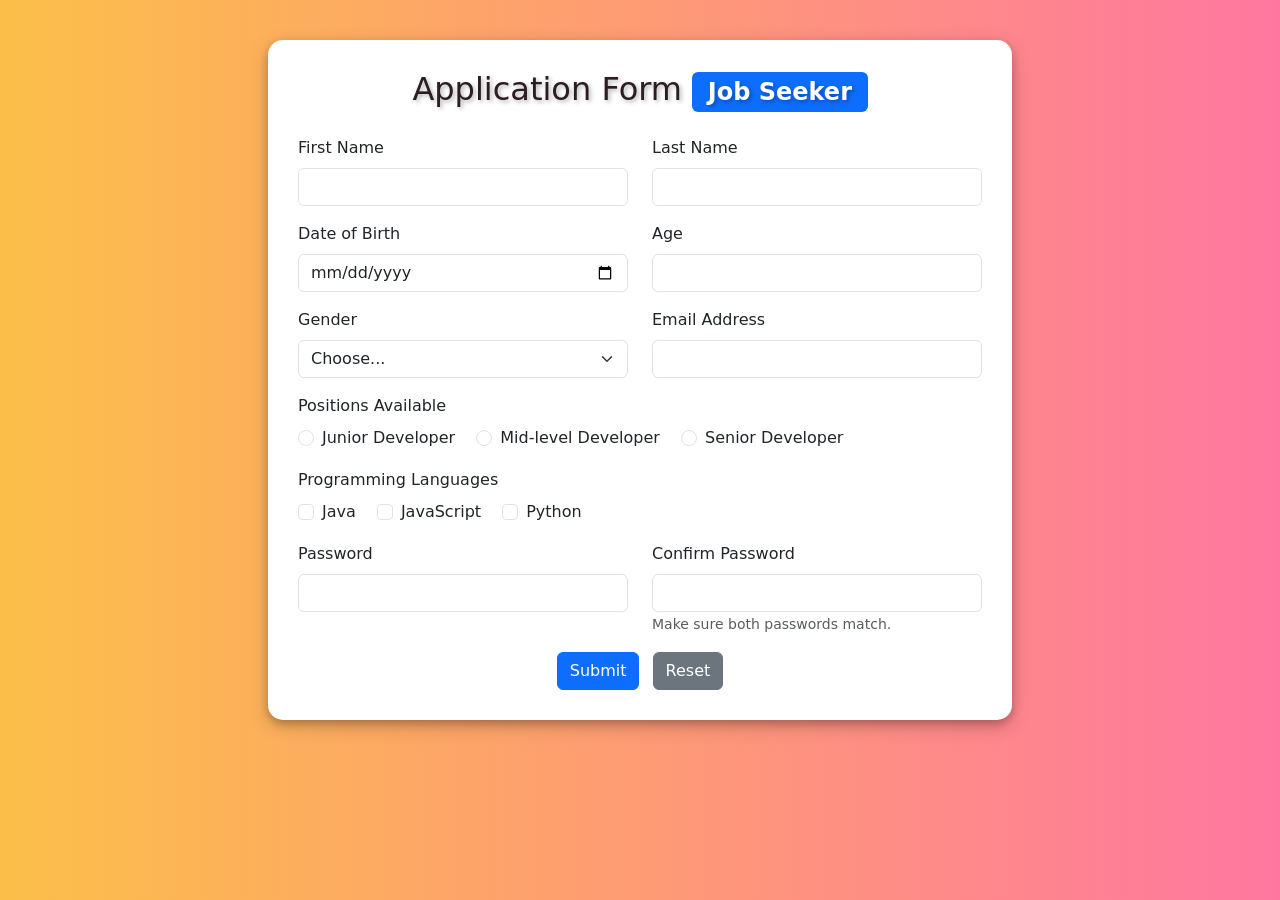
<file: HTML Form/index.htm>
<!DOCTYPE html>
<html lang="en">
<head>
  <meta charset="UTF-8" />
  <meta name="viewport" content="width=device-width, initial-scale=1" />
  <title>Application Form</title>
  <link href="https://cdn.jsdelivr.net/npm/bootstrap@5.3.6/dist/css/bootstrap.min.css" rel="stylesheet" />
  <link href="style.css" rel="stylesheet"/>
</head>
<body>
<div class="container">
  <div class="form-container mx-auto col-md-8">
    <h2 class="text-center mb-4 text-shadow">Application Form <span class="badge text-bg-primary">Job Seeker</span></h2>
    <form id="applicationForm" class="needs-validation" novalidate>
      <div class="row mb-3">
        <div class="col-md-6 position-relative">
          <label for="firstName" class="form-label">First Name</label>
          <input type="text" class="form-control" id="firstName" required pattern="[A-Za-z\s]+" />
          <div class="valid-tooltip">Looks good!</div>
          <div class="invalid-tooltip">Please enter a valid first name.</div>
        </div>
        <div class="col-md-6 position-relative">
          <label for="lastName" class="form-label">Last Name</label>
          <input type="text" class="form-control" id="lastName" required pattern="[A-Za-z\s]+" />
          <div class="valid-tooltip">Looks good!</div>
          <div class="invalid-tooltip">Please enter a valid last name.</div>
        </div>
      </div>

      <div class="row mb-3">
        <div class="col-md-6 position-relative">
          <label for="dob" class="form-label">Date of Birth</label>
          <input type="date" class="form-control" id="dob" required />
          <div class="valid-tooltip">Looks good!</div>
          <div class="invalid-tooltip">Please select your date of birth.</div>
        </div>
        <div class="col-md-6">
          <label for="age" class="form-label">Age</label>
          <input type="number" class="form-control" id="age" readonly />
        </div>
      </div>

      <div class="row mb-3">
        <div class="col-md-6 position-relative">
          <label for="gender" class="form-label">Gender</label>
          <select class="form-select" id="gender" required>
            <option selected disabled value="">Choose...</option>
            <option>Male</option>
            <option>Female</option>
            <option>Other</option>
          </select>
          <div class="valid-tooltip">Looks good!</div>
          <div class="invalid-tooltip">Please select your gender.</div>
        </div>
        <div class="col-md-6 position-relative">
          <label for="email" class="form-label">Email Address</label>
          <input type="email" class="form-control" id="email" required />
          <div class="valid-tooltip">Looks good!</div>
          <div class="invalid-tooltip">Enter a valid email address.</div>
        </div>
      </div>

      <div class="mb-3">
        <label class="form-label">Positions Available</label><br />
        <div class="form-check form-check-inline">
          <input class="form-check-input" type="radio" name="position" id="juniorDeveloper" value="Junior Developer" required />
          <label class="form-check-label" for="juniorDeveloper">Junior Developer</label>
        </div>
        <div class="form-check form-check-inline">
          <input class="form-check-input" type="radio" name="position" id="midLevelDeveloper" value="Mid-level Developer" />
          <label class="form-check-label" for="midLevelDeveloper">Mid-level Developer</label>
        </div>
        <div class="form-check form-check-inline">
          <input class="form-check-input" type="radio" name="position" id="seniorDeveloper" value="Senior Developer" />
          <label class="form-check-label" for="seniorDeveloper">Senior Developer</label>
        </div>
      </div>

      <div class="mb-3">
        <label class="form-label">Programming Languages</label><br />
        <div class="form-check form-check-inline">
          <input class="form-check-input" type="checkbox" value="Java" id="java" />
          <label class="form-check-label" for="java">Java</label>
        </div>
        <div class="form-check form-check-inline">
          <input class="form-check-input" type="checkbox" value="JavaScript" id="javascript" />
          <label class="form-check-label" for="javascript">JavaScript</label>
        </div>
        <div class="form-check form-check-inline">
          <input class="form-check-input" type="checkbox" value="Python" id="python" />
          <label class="form-check-label" for="python">Python</label>
        </div>
      </div>

      <div class="row mb-3">
        <div class="col-md-6 position-relative">
          <label for="password" class="form-label">Password</label>
          <input type="password" class="form-control" id="password" required minlength="6" />
          <div class="valid-tooltip">Looks good!</div>
          <div class="invalid-tooltip">Password must be at least 6 characters.</div>
        </div>
        <div class="col-md-6 position-relative">
          <label for="confirmPassword" class="form-label">Confirm Password</label>
          <input type="password" class="form-control" id="confirmPassword" required />
          <div class="valid-tooltip">Passwords match!</div>
          <div class="invalid-tooltip">Passwords must match.</div>
          <small class="form-text text-muted">Make sure both passwords match.</small>
        </div>
      </div>

      <div class="text-center">
        <button type="submit" class="btn btn-primary" data-bs-toggle="tooltip" data-bs-custom-class="custom-tooltip" data-bs-placement="top" data-bs-title="Save data">Submit</button>
        <button type="reset" class="btn btn-secondary ms-2" data-bs-toggle="tooltip" data-bs-custom-class="custom-tooltip" data-bs-placement="top" data-bs-title="Change data" onreset="return confirm('Really erase ALL input and start over?')">Reset</button>
      </div>
    </form>
  </div>

  <div id="tableContainer" class="mt-5"></div>
</div>

<script src="https://cdn.jsdelivr.net/npm/bootstrap@5.3.6/dist/js/bootstrap.bundle.min.js"></script>
<script src="script.js"></script>
</body>
</html>
</file>
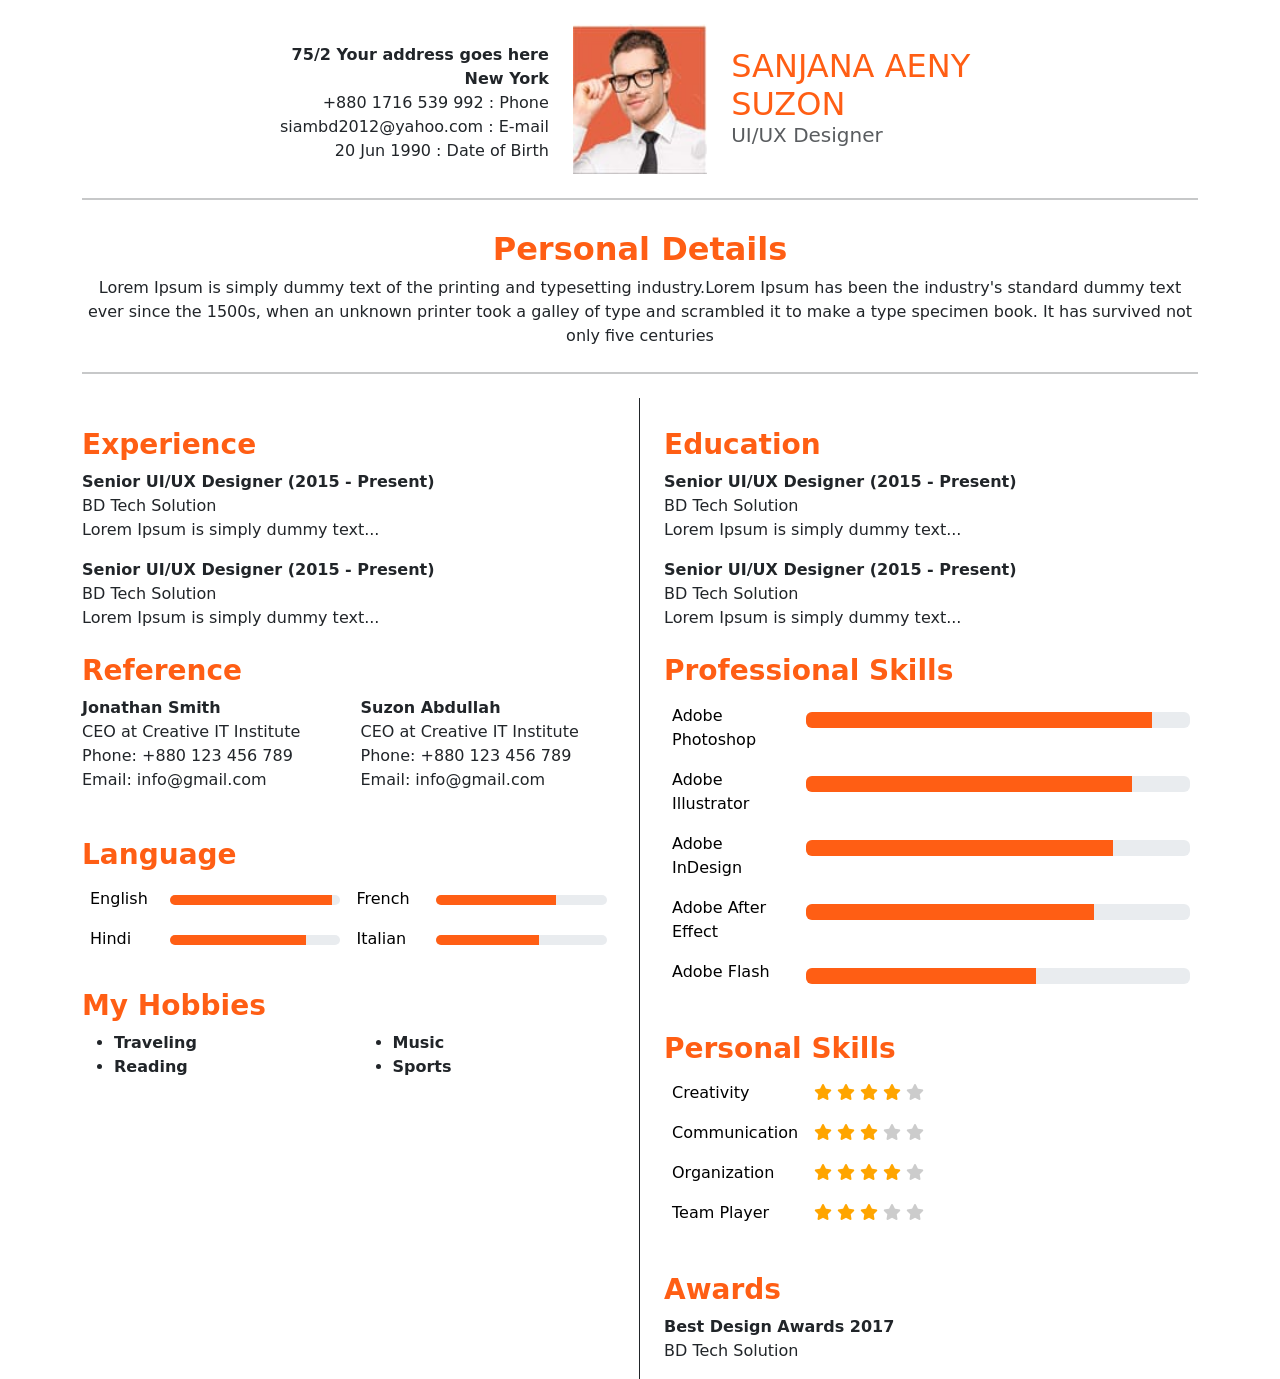
<file: Resume Task/ResumeBuildTask1.html>
<!DOCTYPE html>
<html lang="en">
<head>
  <meta charset="UTF-8" />
  <meta name="viewport" content="width=device-width, initial-scale=1.0" />
  <link href="https://cdn.jsdelivr.net/npm/bootstrap@5.3.6/dist/css/bootstrap.min.css" rel="stylesheet"
    integrity="sha384-4Q6Gf2aSP4eDXB8Miphtr37CMZZQ5oXLH2yaXMJ2w8e2ZtHTl7GptT4jmndRuHDT" crossorigin="anonymous" />
  <link rel="stylesheet" href="https://cdnjs.cloudflare.com/ajax/libs/font-awesome/6.5.0/css/all.min.css" />
  <link rel="stylesheet" href="resumestyle.css" />
  <title>Resume</title>
</head>
<body>
  <div class="container">
    <!--h1 class="text-center display-4">Resume</h1-->
    <div class="row justify-content-center mt-4">
      <div class="col-sm-10">
        <div class="row align-items-center">
          <div class="col-12 col-md order-1 order-md-2 text-center mb-3 mb-md-0">
            <img src="./imgs/ph1.jpg" alt="Profile Picture" class="img-fluid profile-img" />
          </div>
          <div class="col-12 col-md-5 order-2 order-md-3 text-md-start text-center">
            <h2 class="mb-0 mt-1">
              SANJANA AENY<br />
              SUZON
            </h2>
            <h5 class="text-muted">UI/UX Designer</h5>
          </div>
          <div class="col-12 col-md-5 order-3 order-md-1 text-md-end text-center">
            <p class="mb-0 mt-2">
              <strong>75/2 Your address goes here<br />New York</strong><br />
              +880 1716 539 992 : Phone<br />
              siambd2012@yahoo.com : E-mail<br />
              20 Jun 1990 : Date of Birth
            </p>
          </div>
        </div>
      </div>
    </div>
    
    <hr class="my-4 border border-dark" />
    <div class="text-center mt-4">
      <h2 class="section-title">Personal Details</h2>
      <p>
        Lorem Ipsum is simply dummy text of the printing and typesetting
        industry.Lorem Ipsum has been the industry's standard dummy text ever
        since the 1500s, when an unknown printer took a galley of type and
        scrambled it to make a type specimen book. It has survived not only
        five centuries
      </p>
    </div>
    <hr class="my-4 border border-dark" />
    <div class="row mt-4">
      <div class="col-md-6 pe-4 border-dark border-end">
        <h3 class="section-title">Experience</h3>
        <p>
          <strong>Senior UI/UX Designer (2015 - Present)</strong><br />BD Tech
          Solution<br />Lorem Ipsum is simply dummy text...
        </p>
        <p>
          <strong>Senior UI/UX Designer (2015 - Present)</strong><br />BD Tech
          Solution<br />Lorem Ipsum is simply dummy text...
        </p>

        <h3 class="section-title mt-4">Reference</h3>
        <div class="row mb-3">
          <div class="col-md-6">
            <p>
              <strong>Jonathan Smith</strong><br />CEO at Creative IT
              Institute<br />Phone: +880 123 456 789<br />Email:
              info@gmail.com
            </p>
          </div>
          <div class="col-md-6">
            <p>
              <strong>Suzon Abdullah</strong><br />CEO at Creative IT
              Institute<br />Phone: +880 123 456 789<br />Email:
              info@gmail.com
            </p>
          </div>
        </div>

        <h3 class="section-title">Language</h3>
        <div class="table-responsive">
        <table class="table table-borderless mb-0 table-width">
          <tr>
            <td class="td-width-15">English</td>
            <td class="td-width-35">
              <div class="progress mt-2 progress-height-10">
                <div class="progress-bar bar-width-95"></div>
              </div>
            </td>
            <td class="td-width-15">French</td>
            <td class="td-width-35">
              <div class="progress mt-2 progress-height-10 ">
                <div class="progress-bar bar-width-70"></div>
              </div>
            </td>
          </tr>
          <tr>
            <td class="td-width-15">Hindi</td>
            <td class="td-width-35">
              <div class="progress mt-2 progress-height-10">
                <div class="progress-bar bar-width-80"></div>
              </div>
            </td>
            <td class="td-width-15">Italian</td>
            <td class="td-width-35">
              <div class="progress mt-2 progress-height-10">
                <div class="progress-bar bar-width-60"></div>
              </div>
            </td>
          </tr>
        </table>
        </div>

        <h3 class="section-title">My Hobbies</h3>
        <div class="row mb-3">
          <div class="col-md-6">
            <ul class="list-styled">
              <li><strong>Traveling</strong></li>
              <li><strong>Reading</strong></li>
            </ul>
          </div>
          <div class="col-sm-6 ml-4">
            <ul class="list-styled">
              <li><strong>Music</strong></li>
              <li><strong>Sports</strong></li>
            </ul>
          </div>
        </div>
      </div>

      <div class="col-md-6 ps-4">
        <h3 class="section-title">Education</h3>
        <p>
          <strong>Senior UI/UX Designer (2015 - Present)</strong><br />BD Tech
          Solution<br />Lorem Ipsum is simply dummy text...
        </p>
        <p>
          <strong>Senior UI/UX Designer (2015 - Present)</strong><br />BD Tech
          Solution<br />Lorem Ipsum is simply dummy text...
        </p>

        <h3 class="section-title mt-4">Professional Skills</h3>
        <div class="table-responsive">
        <table class="table table-borderless table-width">
          <tr>
            <td class="td-width-25">Adobe Photoshop</td>
            <td class="td-width-75">
              <div class="progress mt-2">
                <div class="progress-bar bar-width-90"></div>
              </div>
            </td>
          </tr>
          <tr>
            <td>Adobe Illustrator</td>
            <td>
              <div class="progress mt-2">
                <div class="progress-bar bar-width-85"></div>
              </div>
            </td>
          </tr>
          <tr>
            <td>Adobe InDesign</td>
            <td>
              <div class="progress mt-2">
                <div class="progress-bar bar-width-80"></div>
              </div>
            </td>
          </tr>
          <tr>
            <td>Adobe After Effect</td>
            <td>
              <div class="progress mt-2">
                <div class="progress-bar bar-width-75"></div>
              </div>
            </td>
          </tr>
          <tr>
            <td>Adobe Flash</td>
            <td>
              <div class="progress mt-2">
                <div class="progress-bar bar-width-60"></div>
              </div>
            </td>
          </tr>
        </table>
        </div>

        <h3 class="section-title mt-4">Personal Skills</h3>
        <div class="table-responsive">
        <table class="table table-borderless table-width">
          <tr>
            <td class="td-width-25">Creativity</td>
            <td class="td-width-75">
              <span class="fa fa-star checked"></span>
              <span class="fa fa-star checked"></span>
              <span class="fa fa-star checked"></span>
              <span class="fa fa-star checked"></span>
              <span class="fa fa-star"></span>
            </td>
          </tr>
          <tr>
            <td>Communication</td>
            <td>
              <span class="fa fa-star checked"></span>
              <span class="fa fa-star checked"></span>
              <span class="fa fa-star checked"></span>
              <span class="fa fa-star"></span>
              <span class="fa fa-star"></span>
            </td>
          </tr>
          <tr>
            <td>Organization</td>
            <td>
              <span class="fa fa-star checked"></span>
              <span class="fa fa-star checked"></span>
              <span class="fa fa-star checked"></span>
              <span class="fa fa-star checked"></span>
              <span class="fa fa-star"></span>
            </td>
          </tr>
          <tr>
            <td>Team Player</td>
            <td>
              <span class="fa fa-star checked"></span>
              <span class="fa fa-star checked"></span>
              <span class="fa fa-star checked"></span>
              <span class="fa fa-star"></span>
              <span class="fa fa-star"></span>
            </td>
          </tr>
        </table>
        </div>

        <h3 class="section-title mt-4">Awards</h3>
        <p><strong>Best Design Awards 2017</strong><br />BD Tech Solution</p>
      </div>
    </div>
  </div>
  <script src="https://cdn.jsdelivr.net/npm/bootstrap@5.3.6/dist/js/bootstrap.bundle.min.js"
    integrity="sha384-j1CDi7MgGQ12Z7Qab0qlWQ/Qqz24Gc6BM0thvEMVjHnfYGF0rmFCozFSxQBxwHKO"
    crossorigin="anonymous"></script>
</body>
</html>
</file>
<file: HTML Form/style.css>
body {
      padding: 40px;
      background: linear-gradient(to right, #fcbf49, #ff77a0);
    }
.form-container {
      padding: 30px;
      border-radius: 15px;
      box-shadow: 0 4px 8px rgba(0, 0, 0, 0.2), 0 6px 20px rgba(0, 0, 0, 0.19);
      background-color: #fff;
    }
h2 {
      color: #2d1c21;
    }
 .text-shadow {
      text-shadow: 2px 2px 4px rgba(0, 0, 0, 0.3);
    }
 table {
      box-shadow: 4px 4px 4px #787777;
    }
</file>
<file: Resume Task/resumestyle.css>
* {
    box-sizing: border-box;
  }

  .star {
    color: #ff5e14;
  }

  .progress-bar {
    background-color: #ff5e14;
  }

  .checked {
    color: #ff5e14;
  }

  h1,
  h2,
  h3,
  h4,
  h5,
  h6 {
    color: #ff5e14;
  }

  .section-title {
    color: #ff5e14;
    font-weight: bold;
    margin-top: 30px;
  }

  .fa-star {
    color: #ccc;
  }

  .checked {
    color: orange;
  }
  .profile-img {
    width: 150px;
    height: 150px;
  }
  .table-width {
    width: 100%;
  }
  .progress-height-10 {
    height: 10px;
  }
  .bar-width-95 {
    width: 95%;
  }
  .bar-width-70 {
    width: 70%;
  }
  .bar-width-80 {
    width: 80%;
  }
  .bar-width-60 {
    width: 60%;
  }
  .bar-width-90 {
    width: 90%;
  }
  .bar-width-85 {
    width: 85%;
  }
  .bar-width-75 {
    width: 75%;
  }
  .td-width-15 {
    width: 15%;
  }
  .td-width-35 {
    width: 35%;
  }
  .td-width-25 {
    width: 25%;
  }
  .td-width-75 {
    width: 75%;
  }
</file>
